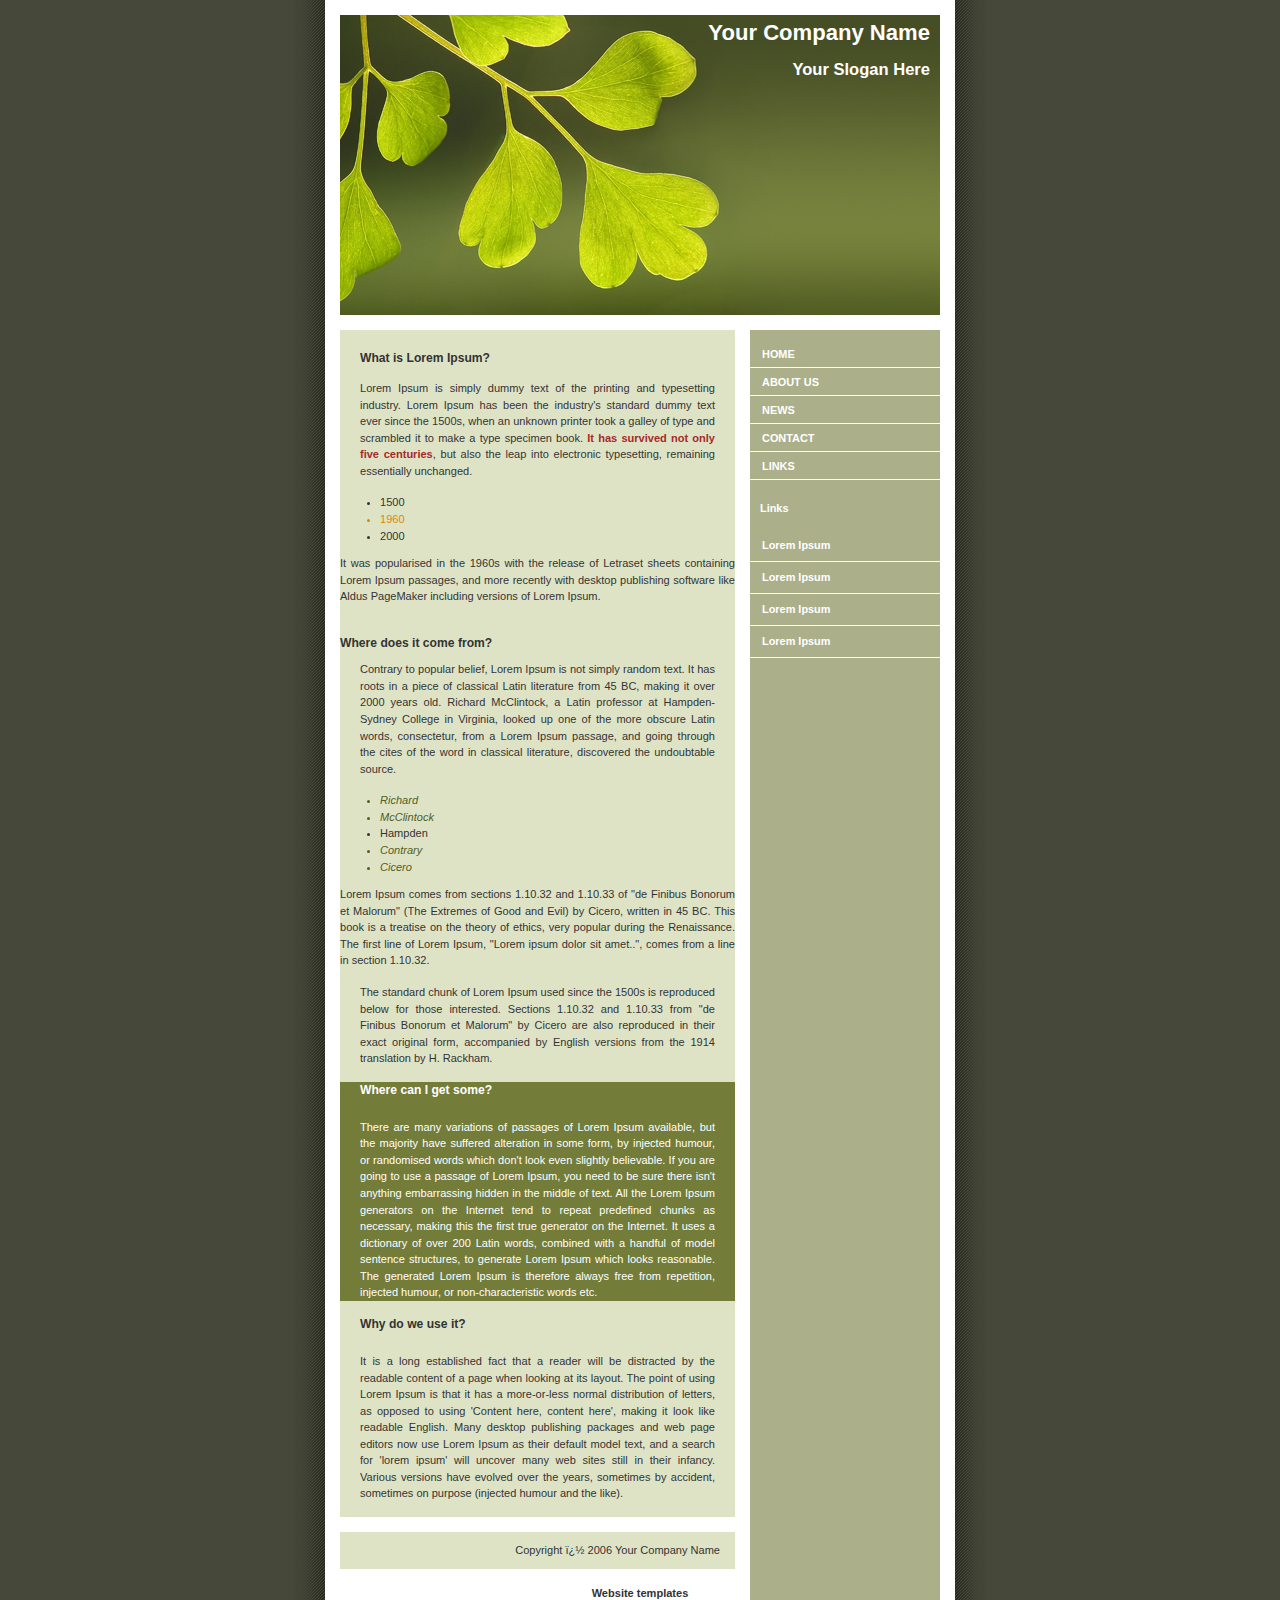
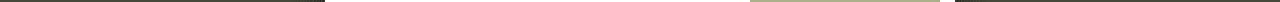
<file: Exercises/2. Intermediate/Part_1/index.html>
<!DOCTYPE html PUBLIC "-//W3C//DTD XHTML 1.0 Strict//EN"
	"http://www.w3.org/TR/xhtml1/DTD/xhtml1-strict.dtd">
<html xmlns="http://www.w3.org/1999/xhtml" xml:lang="en" >
<head>
	<meta http-equiv="content-type" content="text/html; charset=iso-8859-1" />
	<title>Your Company Name</title>
	<link rel="stylesheet" type="text/css" media="screen" href="style.css" />

	<!-- Your CSS goes here -->

	<style>

		body {
			background-color:#464939;
		}

		h3 {
			font-size: 12pt;
		}
		
		#participation {
			background-color: #747c3a;
			color: white;
		}

		#explanation .danger {
			color:brown;
			font-weight: bold;
		}

		ul > li {
			color: #525d21;
			font-style: italic;
		}

		.years .strong  
		 {
			color:#dd8804;
		}

	</style>

	<!--ENd of code for Intermediate_exercise_part-1-->

</head>
<body>

	<div id="container">
		<div id="intro">
			<div id="pageHeader">
				<h1><span>Your Company Name</span></h1>
				<h2><span>Your Slogan Here</span></h2>
			</div>
		</div>

		<div id="supportingText">
			<div id="explanation">
				<h3><span>What is Lorem Ipsum?</span></h3>
				<p class="p1"><span>Lorem Ipsum is simply dummy text of the printing and typesetting industry. Lorem Ipsum has been the industry's standard dummy text ever since the 1500s, when an unknown printer took a galley of type and scrambled it to make a type specimen book. <span class="danger">It has survived not only five centuries</span>, but also the leap into electronic typesetting, remaining essentially unchanged. 
					<ul>
						<span class="years">
							<li>1500</li>
							<li class="strong">1960</li>
							<li>2000</li>
						</span>
					</ul>
					It was popularised in the 1960s with the release of Letraset sheets containing Lorem Ipsum passages, and more recently with desktop publishing software like Aldus PageMaker including versions of Lorem Ipsum.</span></p>
				</div>
				<div id="philosophy">
					<h3><span>Where does it come from?</span></h3>
					<p class="p1"><span>Contrary to popular belief, Lorem Ipsum is not simply random text. It has roots in a piece of classical Latin literature from 45 BC, making it over 2000 years old. Richard McClintock, a Latin professor at Hampden-Sydney College in Virginia, looked up one of the more obscure Latin words, consectetur, from a Lorem Ipsum passage, and going through the cites of the word in classical literature, discovered the undoubtable source. 

						<ul>
							<li>Richard</li>
							<li>McClintock</li>
							<span>
								<li class="strong">Hampden</li>
							</span>
							<li>Contrary</li>
							<li>Cicero</li>
						</ul>

						Lorem Ipsum comes from sections 1.10.32 and 1.10.33 of "de Finibus Bonorum et Malorum" (The Extremes of Good and Evil) by Cicero, written in 45 BC. This book is a treatise on the theory of ethics, very popular during the Renaissance. The first line of Lorem Ipsum, "Lorem ipsum dolor sit amet..", comes from a line in section 1.10.32.</span></p>
						<p class="p2"><span><span class="danger">The standard chunk of Lorem Ipsum used since the 1500s is reproduced below for those interested.</span> Sections 1.10.32 and 1.10.33 from "de Finibus Bonorum et Malorum" by Cicero are also reproduced in their exact original form, accompanied by English versions from the 1914 translation by H. Rackham.</span></p>
					</div>

					<div id="participation">
						<h3><span>Where can I get some?</span></h3>
						<p class="p1"><span>There are many variations of passages of Lorem Ipsum available, but the majority have suffered alteration in some form, by injected humour, or randomised words which don't look even slightly believable. If you are going to use a passage of Lorem Ipsum, you need to be sure there isn't anything embarrassing hidden in the middle of text. All the Lorem Ipsum generators on the Internet tend to repeat predefined chunks as necessary, making this the first true generator on the Internet. It uses a dictionary of over 200 Latin words, combined with a handful of model sentence structures, to generate Lorem Ipsum which looks reasonable. The generated Lorem Ipsum is therefore always free from repetition, injected humour, or non-characteristic words etc.</span></p>
					</div>

					<div id="benefits">
						<h3><span>Why do we use it?</span></h3>
						<p class="p1"><span>It is a long established fact that a reader will be distracted by the readable content of a page when looking at its layout. The point of using Lorem Ipsum is that it has a more-or-less normal distribution of letters, as opposed to using 'Content here, content here', making it look like readable English. Many desktop publishing packages and web page editors now use Lorem Ipsum as their default model text, and a search for 'lorem ipsum' will uncover many web sites still in their infancy. Various versions have evolved over the years, sometimes by accident, sometimes on purpose (injected humour and the like).</span></p>
					</div>

					<div id="footer">
						Copyright � 2006 Your Company Name
					</div>

				</div>


				<div id="linkList">
					<div id="linkList2">
						<div id="lselect">
							<ul>
								<li><a href="">Home</a></li>
								<li><a href="">About Us</a></li>
								<li><a href="">News</a></li>
								<li><a href="">Contact</a></li>
								<li><a href="">Links</a></li>
							</ul>
						</div>

						<div id="larchives">
							<h3 class="archives"><span>Links</span></h3>
							<ul>
								<li><a href="">Lorem Ipsum</a></li>
								<li><a href="">Lorem Ipsum</a></li>
								<li><a href="">Lorem Ipsum</a></li>
								<li><a href="">Lorem Ipsum</a></li>
							</ul>
						</div>
					</div>
				</div>


			</div>
			<!-- Designed by DreamTemplate. Please leave link unmodified. -->
			<br><center><a href="http://www.dreamtemplate.com" title="Website Templates" target="_blank">Website templates</a></center>
		</body>
		</html>
</file>
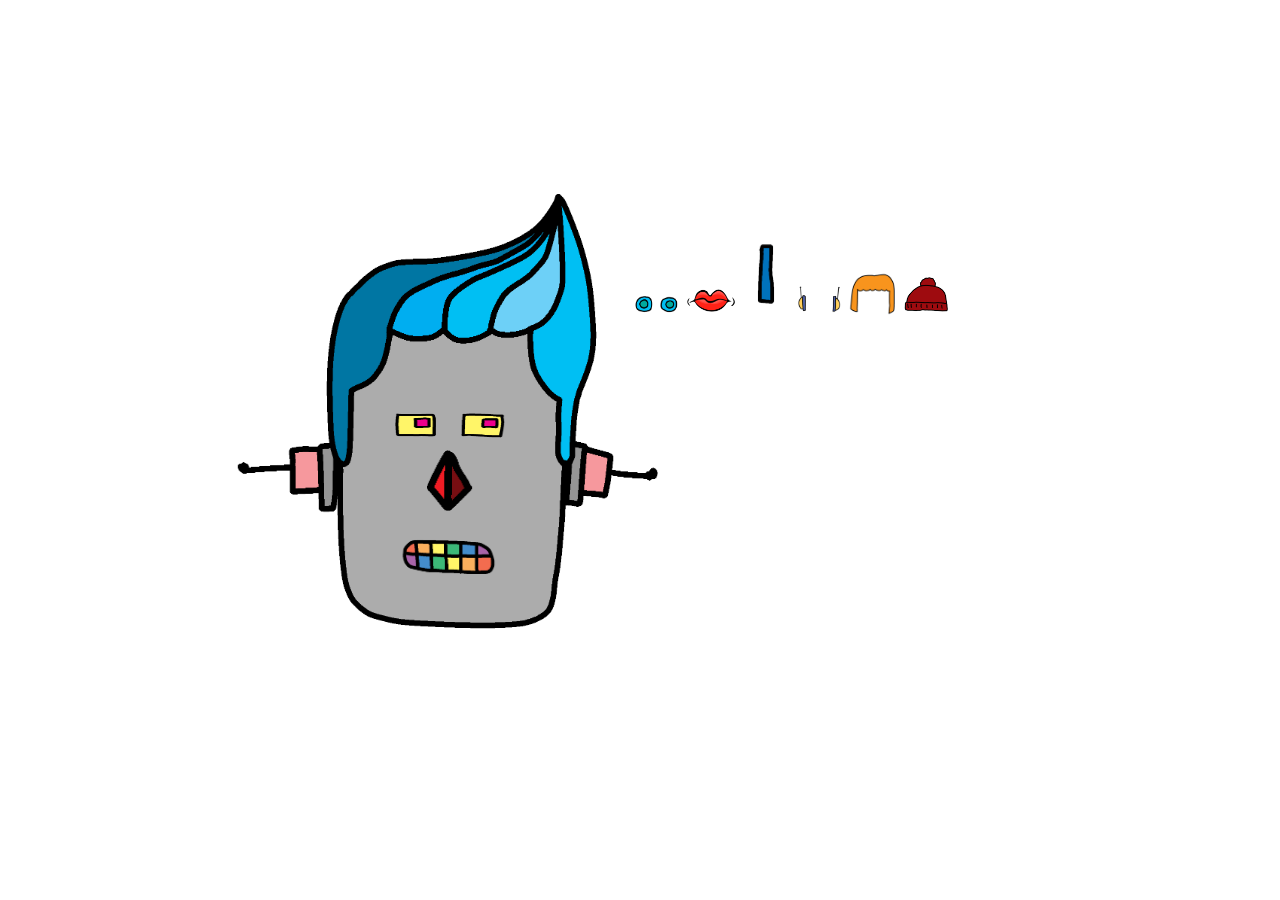
<file: Exercises/2. Intermediate/Part_2/robot exercise/robot.html>
<html>

  <head>
    <link rel="stylesheet" href="robot.css">
  </head>
  
  <body>
    <img id="face" src="face.png">
    <img id="eyes1" src="eyes.png">
    <img id="eyes2" src="eyes2.png">
    <img id="mouth1" src="mouth.png">
    <img id="mouth2" src="mouth2.png">
    <img id="nose1" src="nose.png">
    <img id="nose2" src="nose2.png">
    <img id="ears1" src="ears.png">
    <img id="ears2" src="ears2.png">
    <img id="hair1" src="hair1.png">
    <img id="hair2" src="hair2.png">
    <img id="hat" src="hat.png">
    
  </body>
  
</html>
</file>
<file: Exercises/2. Intermediate/Part_1/style.css>
a {
    font-weight: bold;
}

a:link,
a:visited {
    text-decoration: none;
    color: #333;
}

a:hover,
a:active {
    text-decoration: underline;
    color: #F36;
}

body {
    background: #f4f4f4 url(pagebg.gif) repeat-y top center;
    font: 69%/1.5em 'Lucida Sans Unicode', 'Lucida Grande', verdana, arial, sans-serif;
    color: #333;
    margin: 0;
    padding: 0;
    text-align: center;
}

p {
    margin: 0 0 10px;
}

#container {
    position: relative;
    background: transparent;
    margin: 0 auto;
    text-align: justify;
    width: 600px;
}

#container h3 {
    font-size: 110%;
    font-weight: bold;
    margin-bottom: 10px;
    margin-top: 30px;
}

#pageHeader {
    margin: 0;
    padding-top: 15px;
    height: 300px;
    background: #FFF url(header.jpg) no-repeat bottom;
    border-bottom: 15px solid #FFF;
    text-align: right;
}

#pageHeader h1,
#pageHeader h2 {
    margin: 0;
    padding: 10px;
    color: #FFFFFF;
}

#preamble {
    position: absolute;
    top: 330px;
    right: 0;
    z-index: 2;
    width: 190px;
    font-size: 90%;
    color: #FFF;
    text-align: left;
    border-bottom: 15px solid #FFF;
    line-height: 14px;
    padding-top: 10px;
}

#preamble p {
    margin: 0 17px 15px 15px;
}

#preamble h3 {
    height: 30px;
    margin: 0;
    padding: 0;
}

#preamble h3 span {
    margin: 0;
    padding: 10px;
}

#supportingText {
    margin: 0 205px 0 0;
    background-color: #DFE3C6;
    padding-top: 20px;
}

#supportingText p {
    margin: 0 20px 15px 20px;
}

#explanation h3 {
    height: 30px;
    margin: 0;
    padding: 0;
}

#explanation h3 span {
    margin: 0;
    padding: 20px;
}

#participation h3 {
    height: 37px;
    margin: 0;
    padding: 0;
}

#participation h3 span {
    margin: 0;
    padding: 20px;
}

#benefits h3 {
    height: 37px;
    margin: 0;
    padding: 0;
}

#benefits h3 span {
    margin: 0;
    padding: 20px;
}

#footer {
    border-top: 15px solid #FFF;
    padding: 10px 15px 10px 10px;
    text-align: right;
    margin: 0;
    background-color: #DFE3C6;
}

#footer a {
    margin-left: 20px;
    color: #CCC;
}

#footer a:hover,
#footer a:active {
    color: #FFF;
}

#linkList {
    background: transparent;
    padding: 0;
    margin: 0;
    width: 190px;
    position: absolute;
    top: 350px;
    right: 0;
    font-size: 90%;
}

#linkList ul {
    margin: 0;
    padding: 0;
    list-style: none;
}

#lselect ul,
#larchives ul,
#lresources ul {
    margin-top: -10px;
    margin-bottom: -10px;
}

#linkList li {
    display: block;
    padding: 8px 0 7px 12px;
    margin: 0;
    line-height: 160%;
    border-bottom: 1px solid #FFF;
}

#linkList li a {
    color: #FFFFFF;
    font: bold 110% arial, helvectica, sans-serif;
}

#linkList li:hover {
    background-color: #7E8459;
    background-position: 0 0;
}

#linkList li:hover a {
    color: #FFF;
}

#lselect {
    color: #377774;
}

#lselect li:hover {
    color: #656565;
}

#lselect li a {
    text-transform: uppercase;
    font: bold 110% arial, helvectica, sans-serif;
    display: block;
    margin: 0;
    padding: 0;
}

#lselect li:hover a {
    color: #FFF;
}

#lselect li a.c:link,
#lselect li a.c:visited {
    display: inline;
    font-weight: normal;
    text-transform: none;
    font-size: 100%;
    color: #377774;
}

#lselect li:hover a.c {
    color: #FFB9CB;
}

h3.archives {
    height: 30px;
    margin: 0;
    padding: 0;
}

h3.archives span {
    margin: 0;
    padding: 10px;
    color: #FFFFFF;
}
</file>
<file: Exercises/2. Intermediate/Part_2/robot exercise/robot.css>
img {
  position: relative;
  top: -170;
  left: 220;
  width: 50px;
}
#face {
  width: 400px;
  left: 250;
  top: 200;
}

#ears2 {
  width: 465;
  position: absolute;
  left: 220px;
  top: 385px;
}

#hair1 {
  width: 320;
  position: absolute;
  left:300;
  top: 160;
}

#eyes2 {
  position: absolute;
  width: 130;
  height: 40;
  left: 385;
  top: 405;
}

#nose2 {
  position:absolute;
  width: 100;
  height: 100;
  left: 400;
  top: 430;
}

#mouth2 {
  position: absolute;
  width: 115;
  left: 390;
  top: 525;
}
</file>
